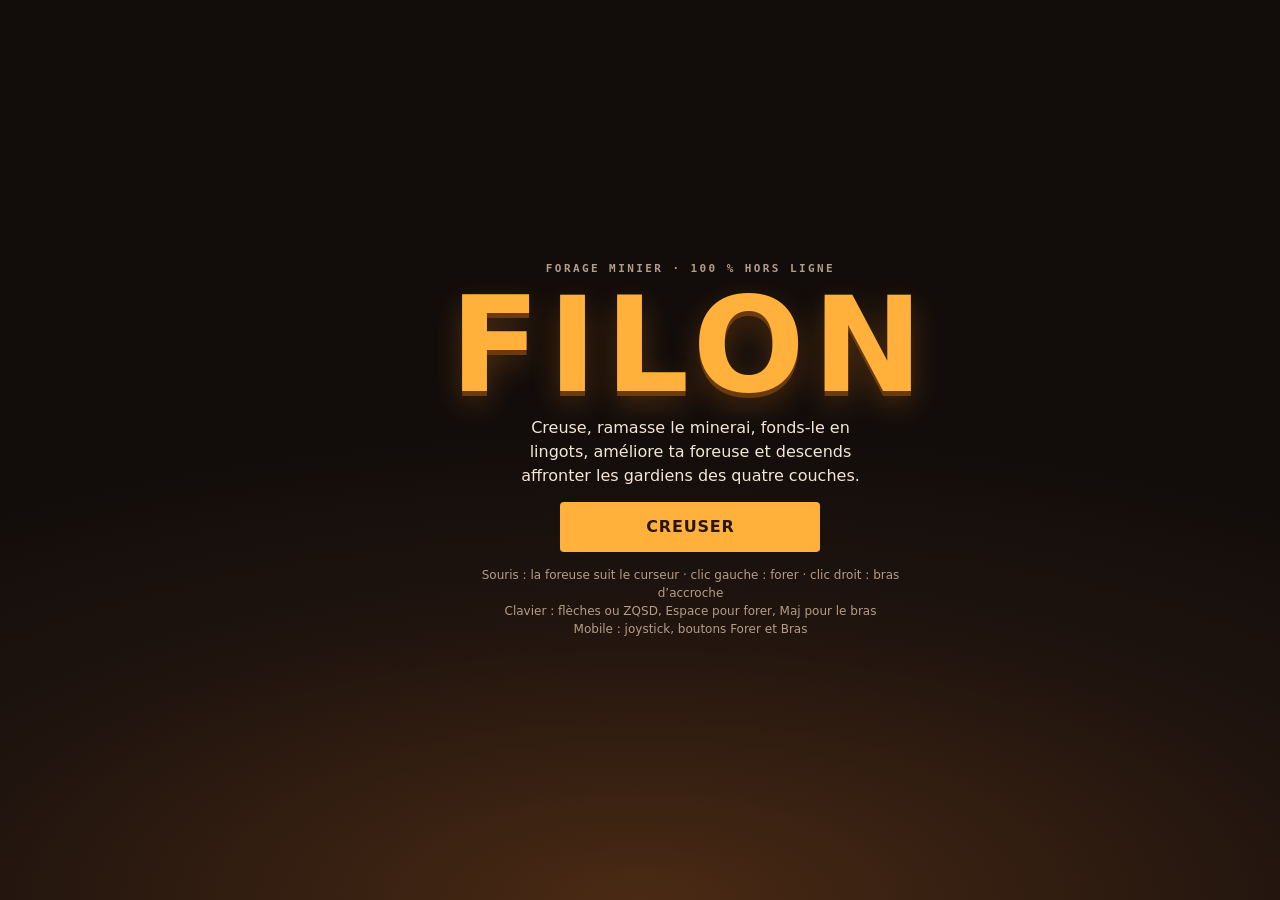
<file: web/index.html>
<!doctype html>
<html lang="fr">
<head>
<meta charset="utf-8">
<meta name="viewport" content="width=device-width,initial-scale=1,viewport-fit=cover,user-scalable=no">
<title>Filon</title>
<!-- Page : assemble le modèle (templates/game.css) et les organismes ci-dessous.
     Ce fichier s'ouvre tel quel dans un navigateur ; node tools/build_web.js en fait un seul fichier hors ligne. -->
<link rel="stylesheet" href="src/tokens/tokens.css">
<link rel="stylesheet" href="src/atoms/button.css">
<link rel="stylesheet" href="src/atoms/meter.css">
<link rel="stylesheet" href="src/atoms/coin.css">
<link rel="stylesheet" href="src/atoms/gem.css">
<link rel="stylesheet" href="src/atoms/text.css">
<link rel="stylesheet" href="src/molecules/readout.css">
<link rel="stylesheet" href="src/molecules/row.css">
<link rel="stylesheet" href="src/molecules/sum.css">
<link rel="stylesheet" href="src/molecules/option.css">
<link rel="stylesheet" href="src/molecules/confirm.css">
<link rel="stylesheet" href="src/molecules/tabs.css">
<link rel="stylesheet" href="src/organisms/hud.css">
<link rel="stylesheet" href="src/organisms/touch-buttons.css">
<link rel="stylesheet" href="src/organisms/menu-button.css">
<link rel="stylesheet" href="src/organisms/boss-bar.css">
<link rel="stylesheet" href="src/organisms/toast.css">
<link rel="stylesheet" href="src/organisms/sheet.css">
<link rel="stylesheet" href="src/organisms/start-screen.css">
<link rel="stylesheet" href="src/templates/game.css">
</head>
<body style="margin:0">
<canvas id="game" aria-label="Zone de jeu"></canvas>
<div id="hud">
  <div class="meters">
    <div class="meter" id="fuelM"><i id="fuelI"></i><span id="fuelT">Carburant</span></div>
    <div class="meter hull"><i id="hullI"></i><span id="hullT">Coque</span></div>
  </div>
  <div class="readout">
    <div><b id="coins">0</b> <span class="coin"></span></div>
    <div id="depth">Surface</div>
    <div id="cargoL">Soute <span id="cargo">0/10</span></div>
    <div>Niv. <span id="lvl">1</span></div>
  </div>
</div>
<div id="boss" hidden><div id="bossName"></div><div class="meter"><i id="bossI"></i></div></div>
<div id="toast" role="status" aria-live="polite"></div>
<button id="menuBtn" type="button">Menu</button>
<button id="drillBtn" type="button" hidden>Forer</button>
<button id="grabBtn" type="button" hidden>Bras</button>
<section id="sheet" hidden aria-label="Base">
  <div class="sheet-in"><nav id="tabs" class="tabs" role="tablist"></nav><div id="sbody" class="sbody"></div></div>
</section>
<div id="start">
  <div class="start-in">
    <p class="kicker">Forage minier · 100 % hors ligne</p>
    <h1>FILON</h1>
    <p class="tag">Creuse, ramasse le minerai, fonds-le en lingots, améliore ta foreuse et descends affronter les gardiens des quatre couches.</p>
    <button id="play" class="btn big" type="button">Creuser</button>
    <p class="hint">Souris : la foreuse suit le curseur · clic gauche : forer · clic droit : bras d’accroche<br>Clavier : flèches ou ZQSD, Espace pour forer, Maj pour le bras<br>Mobile : joystick, boutons Forer et Bras</p>
  </div>
</div>

<script src="src/atoms/atoms.js"></script>
<script src="src/molecules/molecules.js"></script>
<script src="src/organisms/organisms.js"></script>
<script src="src/game.js"></script>
</body>
</html>
</file>
<file: web/src/tokens/tokens.css>
/* Jetons de design : couleurs, polices, réglages de base de la page */
:root{
  --bg:#120d0b; --panel:#1e1613; --panel-2:#2a201b; --line:#43332a;
  --fg:#f3e6d8; --muted:#b39d8a; --accent:#ffb13b; --accent-ink:#2a1606; --danger:#ff5a4a; --boss:#c04cff;
  --font-display:"Avenir Next Condensed","Bahnschrift","Arial Narrow","Roboto Condensed",system-ui,sans-serif;
  --font-body:system-ui,-apple-system,"Segoe UI",Roboto,sans-serif;
  --font-num:ui-monospace,"SF Mono",Menlo,Consolas,monospace;
  color-scheme:dark;
}
[hidden]{display:none!important}
html,body{height:100%}
body{background:var(--bg);color:var(--fg);font-family:var(--font-body);overflow:hidden;touch-action:none;user-select:none;-webkit-user-select:none;-webkit-tap-highlight-color:transparent}
</file>
<file: web/src/atoms/button.css>
/* Atome : bouton (normal, grand, danger) */
.btn{border:0;border-radius:4px;background:var(--accent);color:var(--accent-ink);font:800 14px var(--font-display);letter-spacing:.05em;padding:10px 14px;min-height:42px;white-space:nowrap}
.btn:disabled{background:var(--line);color:var(--muted)}
.btn.big{width:100%;font-size:16px;min-height:50px;text-transform:uppercase}
.btn.warn{background:transparent;color:var(--danger);border:1px solid var(--danger)}
.btn:focus-visible{outline:2px solid var(--fg);outline-offset:2px}
</file>
<file: web/src/atoms/meter.css>
/* Atome : jauge (carburant, coque, fonte, gardien) */
.meter{position:relative;height:18px;background:rgba(0,0,0,.6);border:1px solid var(--line);border-radius:3px;overflow:hidden}
.meter i{position:absolute;inset:0 auto 0 0;width:100%;background:var(--accent);transition:width .15s linear}
.meter.hull i{background:var(--danger)}
.meter span{position:relative;display:block;padding-left:7px;font:700 10px/18px var(--font-body);letter-spacing:.07em;text-transform:uppercase;text-shadow:0 1px 1px #000;font-variant-numeric:tabular-nums;white-space:nowrap}
.meter.warn{animation:blink .5s steps(2) infinite}
@keyframes blink{50%{border-color:var(--danger)}}
@media (prefers-reduced-motion:reduce){.meter.warn{animation:none;border-color:var(--danger)}.meter i{transition:none}}
</file>
<file: web/src/atoms/coin.css>
/* Atome : pièce */
.coin{display:inline-block;width:.8em;height:.8em;border-radius:50%;background:var(--accent);box-shadow:inset -2px -2px 0 rgba(0,0,0,.25);vertical-align:-.05em}
</file>
<file: web/src/atoms/gem.css>
/* Atome : losange de couleur d’un minerai */
.gem{display:inline-block;width:12px;height:12px;transform:rotate(45deg);background:var(--c);box-shadow:inset 2px 2px 0 var(--g)}
</file>
<file: web/src/atoms/text.css>
/* Atomes : textes d’appoint (note, statistiques) */
.note{margin:4px 2px;color:var(--muted);font-size:12.5px;line-height:1.45}
.stats{font:600 12px/1.6 var(--font-num);color:var(--muted);padding:4px 2px}
</file>
<file: web/src/molecules/readout.css>
/* Molécule : relevés chiffrés (pièces, profondeur, soute, niveau) */
.readout{font:600 12px/1.55 var(--font-num);text-align:right;background:rgba(0,0,0,.6);border:1px solid var(--line);border-radius:3px;padding:4px 9px;font-variant-numeric:tabular-nums;white-space:nowrap}
.readout b{color:var(--accent);font-size:14px}
#cargoL.full{color:var(--danger)}
</file>
<file: web/src/molecules/row.css>
/* Molécule : ligne d’article (titre, détail, prix ou bouton) */
.row{display:grid;grid-template-columns:minmax(0,1fr) auto;gap:4px 12px;align-items:center;background:var(--panel-2);border-radius:4px;padding:10px 12px}
.row h4{margin:0;font:800 16px var(--font-display);letter-spacing:.02em;display:flex;align-items:center;gap:7px;flex-wrap:wrap}
.row h4 small{font:600 11px var(--font-num);color:var(--muted)}
.row p{margin:2px 0 0;color:var(--muted);font-size:12.5px;line-height:1.4}
.row > b{font:700 14px var(--font-num);color:var(--accent)}
</file>
<file: web/src/molecules/sum.css>
/* Molécule : ligne de total */
.sum{display:flex;justify-content:space-between;align-items:baseline;gap:12px;padding:2px 2px 6px;font:600 13px var(--font-num);color:var(--muted)}
.sum b{color:var(--accent);font-size:17px}
</file>
<file: web/src/molecules/option.css>
/* Molécule : réglage (libellé + curseur, case ou liste) */
.opt{display:flex;justify-content:space-between;align-items:center;gap:16px;background:var(--panel-2);border-radius:4px;padding:10px 12px;font-weight:600}
.opt input[type=range]{width:55%;accent-color:var(--accent)}
.opt input[type=checkbox]{width:22px;height:22px;accent-color:var(--accent)}
.opt select{background:var(--bg);color:var(--fg);border:1px solid var(--line);border-radius:4px;padding:6px}
</file>
<file: web/src/molecules/confirm.css>
/* Molécule : boîte de confirmation (normale ou dangereuse) */
.danger{display:grid;gap:8px;border:1px solid var(--danger);border-radius:4px;padding:10px 12px}
.danger p{margin:0}
.confirm{display:grid;gap:8px;border:1px solid var(--accent);border-radius:4px;padding:10px 12px}
.confirm p{margin:0;line-height:1.45}
</file>
<file: web/src/molecules/tabs.css>
/* Molécule : barre d’onglets */
.tabs{display:flex;overflow-x:auto;border-bottom:1px solid var(--line);flex:none;padding-inline:max(8px,env(safe-area-inset-left,0px)) max(8px,env(safe-area-inset-right,0px))}
.tabs button{flex:1 0 auto;background:none;border:0;color:var(--muted);padding:14px 10px 12px;font:800 13px var(--font-display);letter-spacing:.08em;text-transform:uppercase}
.tabs button[aria-selected="true"]{color:var(--accent);box-shadow:inset 0 -3px var(--accent)}
.tabs .close{color:var(--fg)}
.tabs button:focus-visible{outline:2px solid var(--fg);outline-offset:2px}
</file>
<file: web/src/organisms/hud.css>
/* Organisme : relevés en haut de l’écran */
#hud{position:fixed;inset:0 0 auto 0;z-index:2;display:flex;gap:10px;align-items:flex-start;pointer-events:none;
  padding:calc(env(safe-area-inset-top,0px) + 10px) max(12px,env(safe-area-inset-right,0px)) 0 max(12px,env(safe-area-inset-left,0px))}
.meters{display:grid;gap:6px;flex:1;min-width:0;max-width:320px}
</file>
<file: web/src/organisms/touch-buttons.css>
/* Organisme : boutons tactiles Forer et Bras */
#drillBtn{position:fixed;z-index:3;right:max(14px,env(safe-area-inset-right,0px));bottom:calc(env(safe-area-inset-bottom,0px) + 18px);width:84px;height:84px;border-radius:50%;border:2px solid var(--line);background:rgba(30,22,19,.88);color:var(--fg);font:800 15px var(--font-display);letter-spacing:.06em;text-transform:uppercase;touch-action:none}
#drillBtn.on,#grabBtn.on{background:var(--accent);color:var(--accent-ink);border-color:var(--accent)}
#grabBtn{position:fixed;z-index:3;right:max(14px,env(safe-area-inset-right,0px));bottom:calc(env(safe-area-inset-bottom,0px) + 112px);width:72px;height:72px;border-radius:50%;border:2px solid var(--line);background:rgba(30,22,19,.88);color:var(--fg);font:800 14px var(--font-display);letter-spacing:.06em;text-transform:uppercase;touch-action:none}
</file>
<file: web/src/organisms/menu-button.css>
/* Organisme : bouton Menu / Base */
#menuBtn{position:fixed;z-index:3;right:max(14px,env(safe-area-inset-right,0px));top:calc(env(safe-area-inset-top,0px) + 100px);
  min-width:84px;height:52px;border-radius:26px;border:2px solid var(--line);background:rgba(30,22,19,.88);color:var(--fg);
  font:800 16px var(--font-display);letter-spacing:.06em;text-transform:uppercase}
#menuBtn.hot{background:var(--accent);color:var(--accent-ink);border-color:var(--accent);box-shadow:0 0 0 4px rgba(255,177,59,.25)}
#menuBtn:focus-visible{outline:2px solid var(--fg);outline-offset:2px}
</file>
<file: web/src/organisms/boss-bar.css>
/* Organisme : jauge du gardien réveillé */
#boss{position:fixed;z-index:2;left:50%;transform:translateX(-50%);bottom:calc(env(safe-area-inset-bottom,0px) + 84px);width:min(78vw,420px);pointer-events:none;text-align:center}
#bossName{font:800 14px var(--font-display);letter-spacing:.12em;text-transform:uppercase;color:var(--fg);text-shadow:0 1px 2px #000;margin-bottom:4px}
#boss .meter i{background:var(--boss)}
</file>
<file: web/src/organisms/toast.css>
/* Organisme : message temporaire */
#toast{position:fixed;z-index:4;left:50%;top:calc(env(safe-area-inset-top,0px) + 164px);transform:translateX(-50%);width:max-content;max-width:min(88vw,420px);
  background:rgba(18,13,11,.94);border:1px solid var(--accent);border-radius:4px;padding:8px 14px;font-size:14px;line-height:1.35;text-align:center;opacity:0;transition:opacity .2s;pointer-events:none}
#toast.on{opacity:1}
</file>
<file: web/src/organisms/sheet.css>
/* Organisme : feuille de la base (onglets + contenu) */
#sheet{position:fixed;z-index:5;inset:auto 0 0 0;max-height:80%;display:flex;justify-content:center;background:var(--panel);border-top:2px solid var(--accent);
  padding-bottom:env(safe-area-inset-bottom,0px);touch-action:pan-y}
.sheet-in{width:100%;max-width:560px;display:flex;flex-direction:column;min-height:0}
.sbody{overflow-y:auto;display:grid;gap:8px;align-content:start;padding-block:14px 20px;
  padding-left:max(16px,env(safe-area-inset-left,0px));padding-right:max(16px,env(safe-area-inset-right,0px))}
</file>
<file: web/src/organisms/start-screen.css>
/* Organisme : écran titre */
#start{position:fixed;inset:0;z-index:6;display:grid;place-items:center;text-align:center;
  background:radial-gradient(120% 70% at 50% 100%,#4a2a14 0,#20140e 45%,var(--bg) 75%);
  padding:24px max(16px,env(safe-area-inset-right,0px)) 24px max(16px,env(safe-area-inset-left,0px))}
.start-in{display:grid;gap:14px;justify-items:center;max-width:380px}
.kicker{margin:0;font:700 11px var(--font-num);letter-spacing:.22em;text-transform:uppercase;color:var(--muted)}
#start h1{margin:0;font:900 clamp(72px,24vw,132px)/.85 var(--font-display);letter-spacing:.06em;color:var(--accent);text-shadow:0 5px 0 #6b3b0e,0 12px 30px rgba(255,140,30,.25)}
.tag{margin:0;line-height:1.5;color:var(--fg);text-wrap:balance}
.hint{margin:0;font-size:12px;color:var(--muted);line-height:1.5}
#start .btn.big{max-width:260px}
</file>
<file: web/src/templates/game.css>
/* Modèle : canvas du jeu en plein écran, interface en surimpression */
#game{position:fixed;inset:0;width:100%;height:100%;display:block;touch-action:none;cursor:crosshair}
</file>
